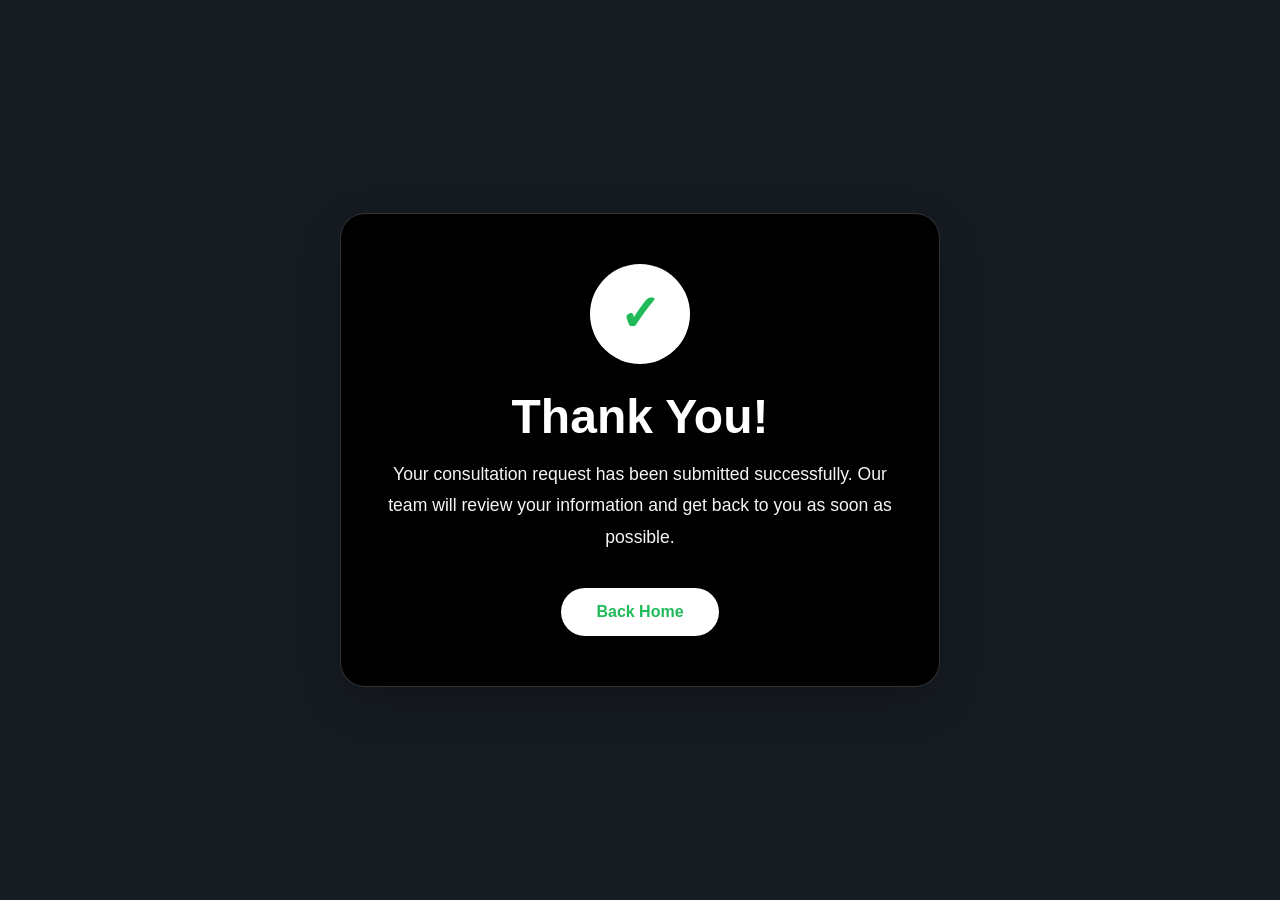
<file: thank-you.html>
<!DOCTYPE html>
<html lang="en">
<head>
    <meta charset="UTF-8">
    <meta name="viewport" content="width=device-width, initial-scale=1.0">

    <title>Thank You</title>

    <style>
        *{
            margin:0;
            padding:0;
            box-sizing:border-box;
            font-family:'Segoe UI', Tahoma, Geneva, Verdana, sans-serif;
        }

        body{
            min-height:100vh;
            display:flex;
            justify-content:center;
            align-items:center;
            background: #161b22 !important;
            padding:20px;
        }

        .thank-you-container{
            background:black;
            backdrop-filter:blur(15px);
            -webkit-backdrop-filter:blur(15px);
            border:1px solid rgba(255,255,255,0.2);
            border-radius:25px;
            padding:50px 40px;
            max-width:600px;
            width:100%;
            text-align:center;
            box-shadow:0 15px 40px rgba(0,0,0,0.2);
            animation:fadeIn 1s ease;
        }

        .success-icon{
            width:100px;
            height:100px;
            background:#fff;
            color:#20BA5A;
            border-radius:50%;
            display:flex;
            justify-content:center;
            align-items:center;
            font-size:50px;
            font-weight:bold;
            margin:0 auto 25px;
            box-shadow:0 10px 30px rgba(0,0,0,0.15);
        }

        h1{
            color:#fff;
            font-size:3rem;
            margin-bottom:15px;
        }

        p{
            color:#f5f5f5;
            font-size:1.1rem;
            line-height:1.8;
            margin-bottom:35px;
        }

        .home-btn{
            display:inline-block;
            padding:15px 35px;
            background:#fff;
            color:#20BA5A;
            text-decoration:none;
            font-size:1rem;
            font-weight:600;
            border-radius:50px;
            transition:all 0.3s ease;
        }

        .home-btn:hover{
            transform:translateY(-4px);
            box-shadow:0 10px 25px rgba(255,255,255,0.3);
            background:#f8f8f8;
        }

        @keyframes fadeIn{
            from{
                opacity:0;
                transform:translateY(30px);
            }
            to{
                opacity:1;
                transform:translateY(0);
            }
        }

        @media(max-width:768px){
            .thank-you-container{
                padding:40px 25px;
            }

            h1{
                font-size:2.2rem;
            }

            p{
                font-size:1rem;
            }
        }
    </style>
</head>
<body>

    <div class="thank-you-container">

        <div class="success-icon">✓</div>

        <h1>Thank You!</h1>

        <p>
            Your consultation request has been submitted successfully.
            Our team will review your information and get back to you as soon as possible.
        </p>

        <a href="index.html" class="home-btn">
            Back Home
        </a>

    </div>

</body>
</html>
</file>
